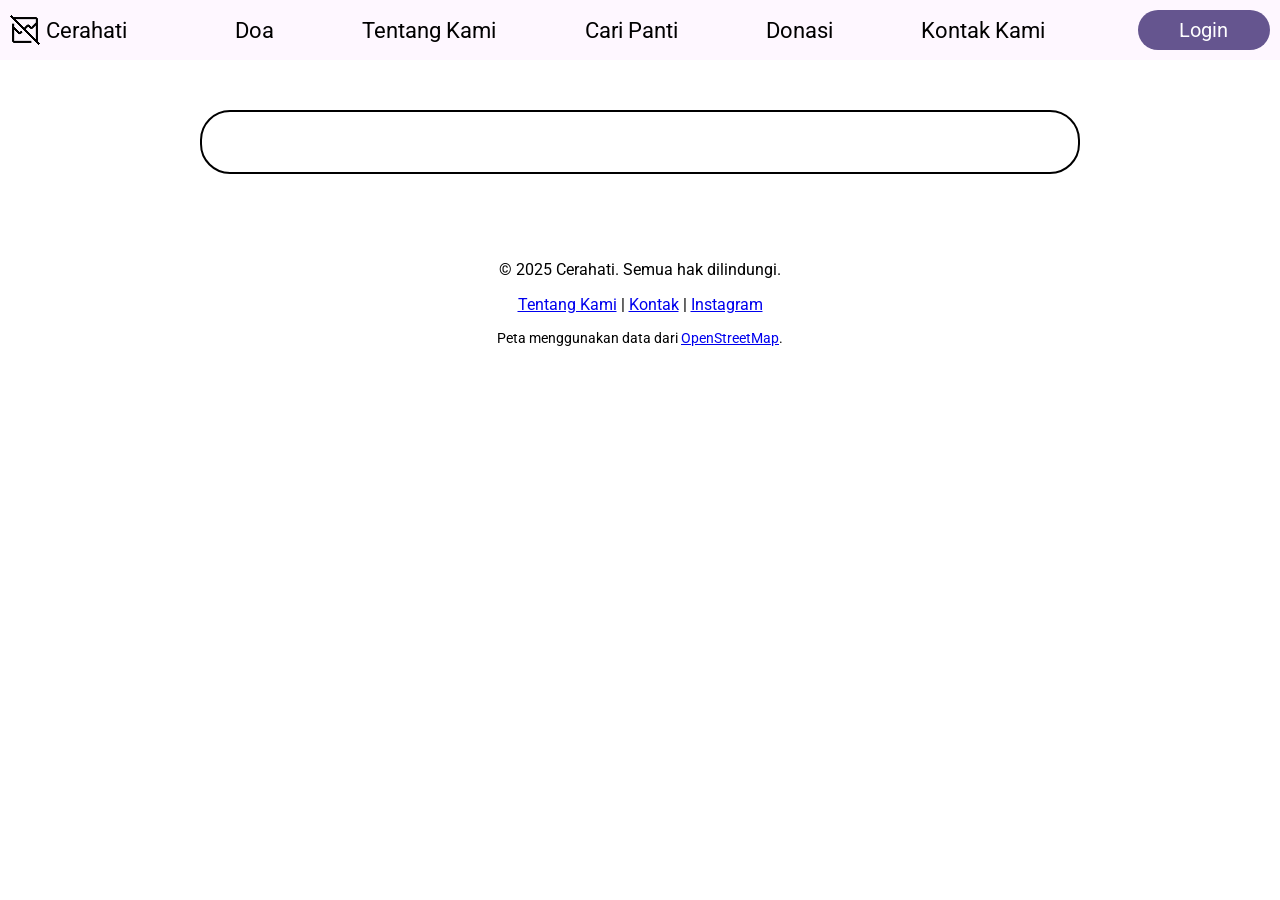
<file: frontend/doa.html>
<html>
    <head>
        <link rel="stylesheet" href="styleDoa.css">
        <link rel="stylesheet" href="https://fonts.googleapis.com/css?family=Roboto">
    </head>
    <body>
        <div class="navbar">
            <div class="logo">
                <img src="asset/logo.png">
                <span><a href="index.html">Cerahati</a></span>
            </div>
            <div class="pages">
                <a href="doa.html">Doa</a>
                <a href="#">Tentang Kami</a>
                <a href="#">Cari Panti</a>
                <a href="donasi.html">Donasi</a>
                <a href="#">Kontak Kami</a>
            </div>
            <div class="login" id="login">
            </div>
        </div>
        <div class="listDoa">
            <div class="doa">
            </div>
        </div>
        <div class="footer">
            <footer style="text-align: center; padding: 20px; ">
                <p>&copy; 2025 Cerahati. Semua hak dilindungi.</p>
                <p>
                  <a href="#">Tentang Kami</a> |
                  <a href="#">Kontak</a> |
                  <a href="#">Instagram</a>
                </p>
                <p style="font-size: 0.9em;">Peta menggunakan data dari <a href="https://openstreetmap.org">OpenStreetMap</a>.</p>
            </footer>
        </div>
        <script src="doaScript.js"></script>
    </body>
</html>
</file>
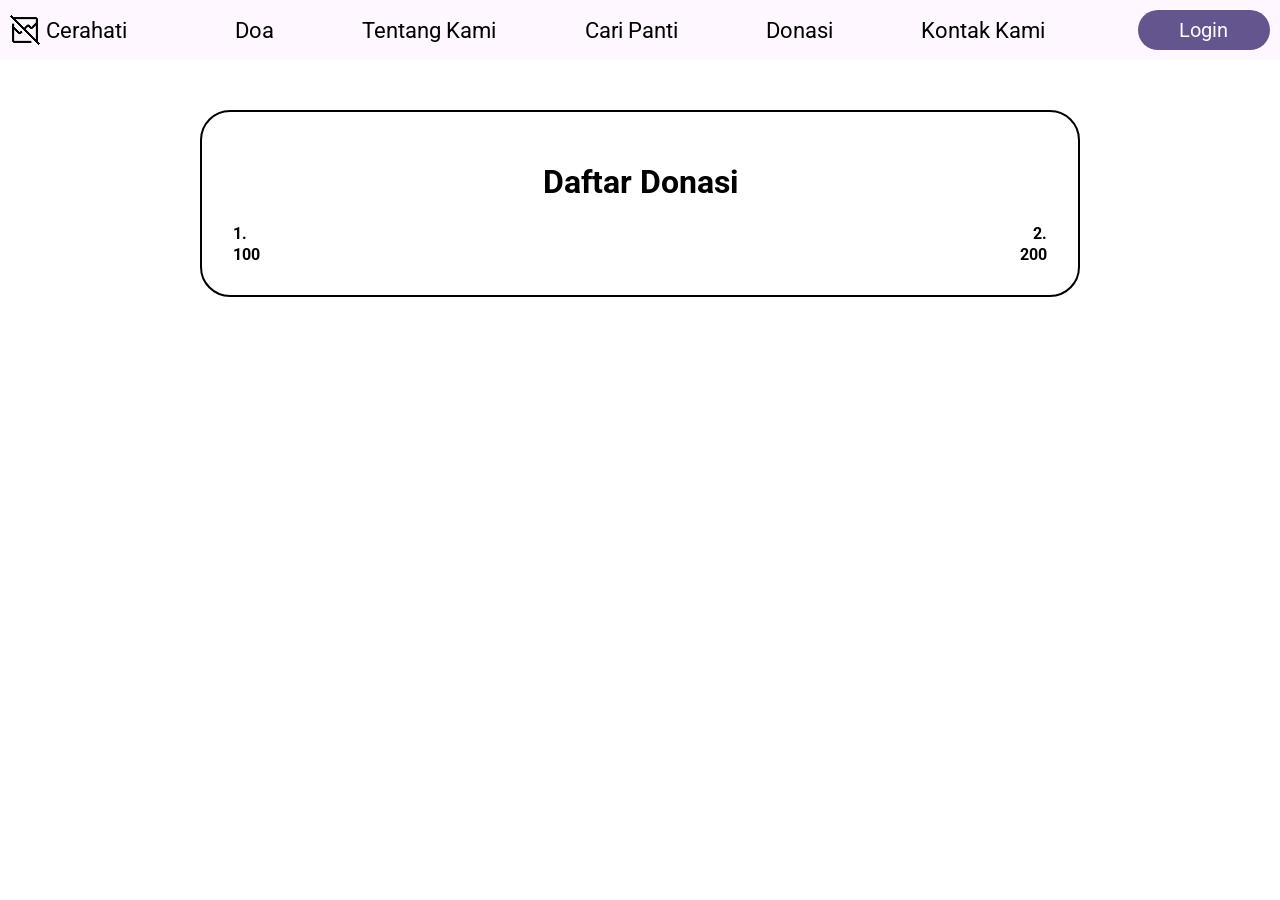
<file: frontend/donasi.html>
<html>
    <head>
        <link rel="stylesheet" href="styleDonasi.css">
        <link rel="stylesheet" href="https://fonts.googleapis.com/css?family=Roboto">
    </head>
    <body>
        <div class="navbar">
            <div class="logo">
                <img src="asset/logo.png">
                <span><a href="index.html">Cerahati</a></span>
            </div>
            <div class="pages">
                <a href="doa.html">Doa</a>
                <a href="#">Tentang Kami</a>
                <a href="#">Cari Panti</a>
                <a href="donasi.html">Donasi</a>
                <a href="#">Kontak Kami</a>
            </div>
            <div class="login" id="login">
            </div>
        </div>
        <div class="listDonasi">
            <div class="leaderboard">
                <h1>Daftar Donasi</h1>
                <table class="tableDonasi">
                    <tr>
                        <th class="donatur">1.</th>
                        <th class="total">2.</th>
                    </tr>
                    <tr>
                        <th class="donatur">100</th>
                        <th class="total">200</th>
                    </tr>
                </table>
            </div>
        </div>
        <script src="donasiScript.js"></script>
    </body>
</html>
</file>
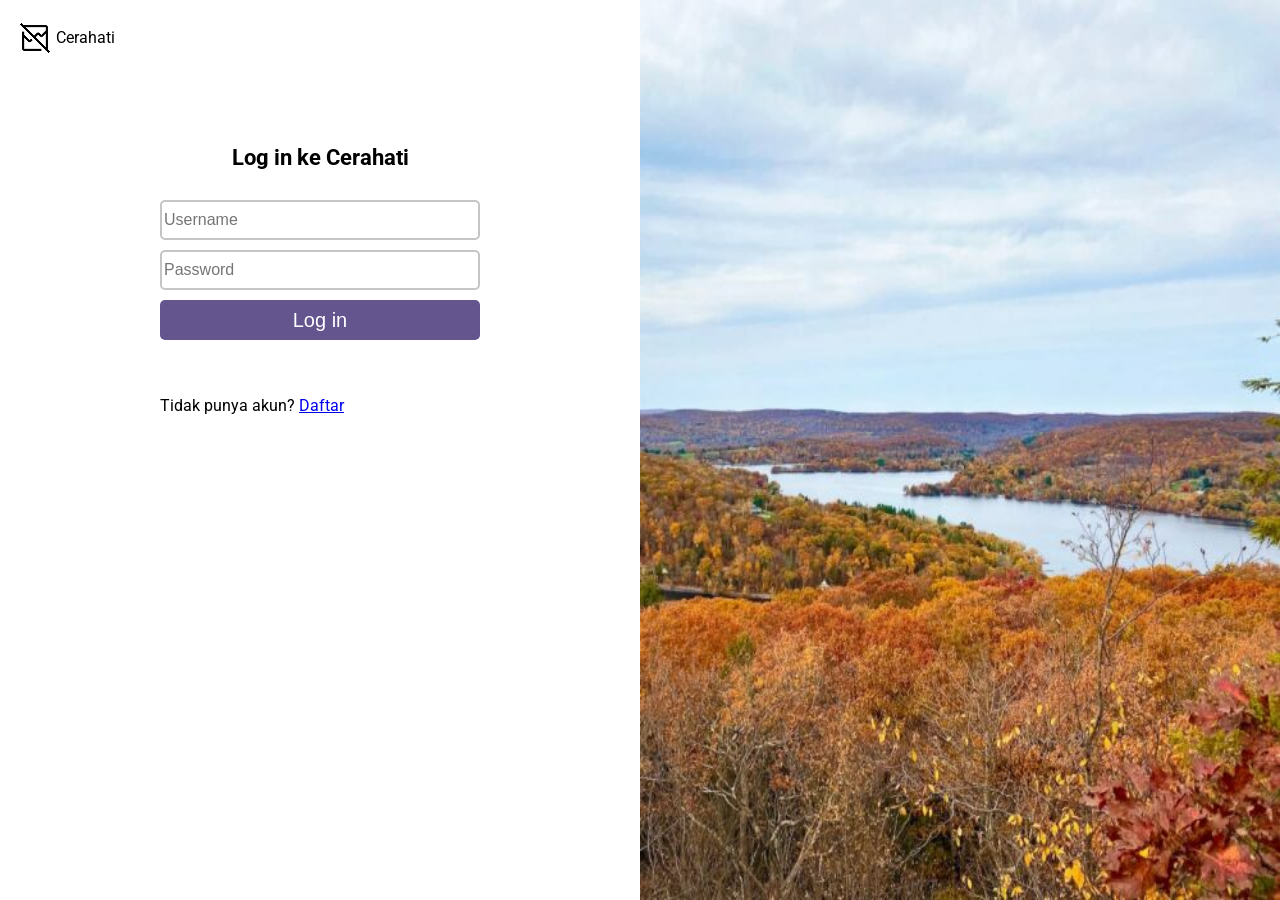
<file: frontend/login.html>
<html>
    <head>
        <link rel="stylesheet" href="stylelogin.css">
        <link rel="stylesheet" href="https://fonts.googleapis.com/css?family=Roboto">
    </head>
    <body>
        <div class="main">
            <div class="header">
                <div class="logo">
                    <img src="asset/logo.png">
                    <span>Cerahati</span>
                </div>
            </div>
            <div class="login">
                <div class="form">
                    <div class="header">
                        <span>Log in ke Cerahati</span>
                    </div>
                    <form id="inputs">
                        <input type="text" placeholder="Username" id="username" required>
                        <input type="password" placeholder="Password" id="password" required>
                        <button type="submit">Log in</button>
                    </form>
                    <div id="loginError"></div>
                    <div class="existing">
                        <span>Tidak punya akun? <a href="register.html">Daftar</a></span>
                    </div>
                </div>
            </div>
        </div>
        <div class="image">
            <img src="asset/login.jpg">
        </div>
        <script src="loginScript.js"></script>
    </body>
</html>
</file>
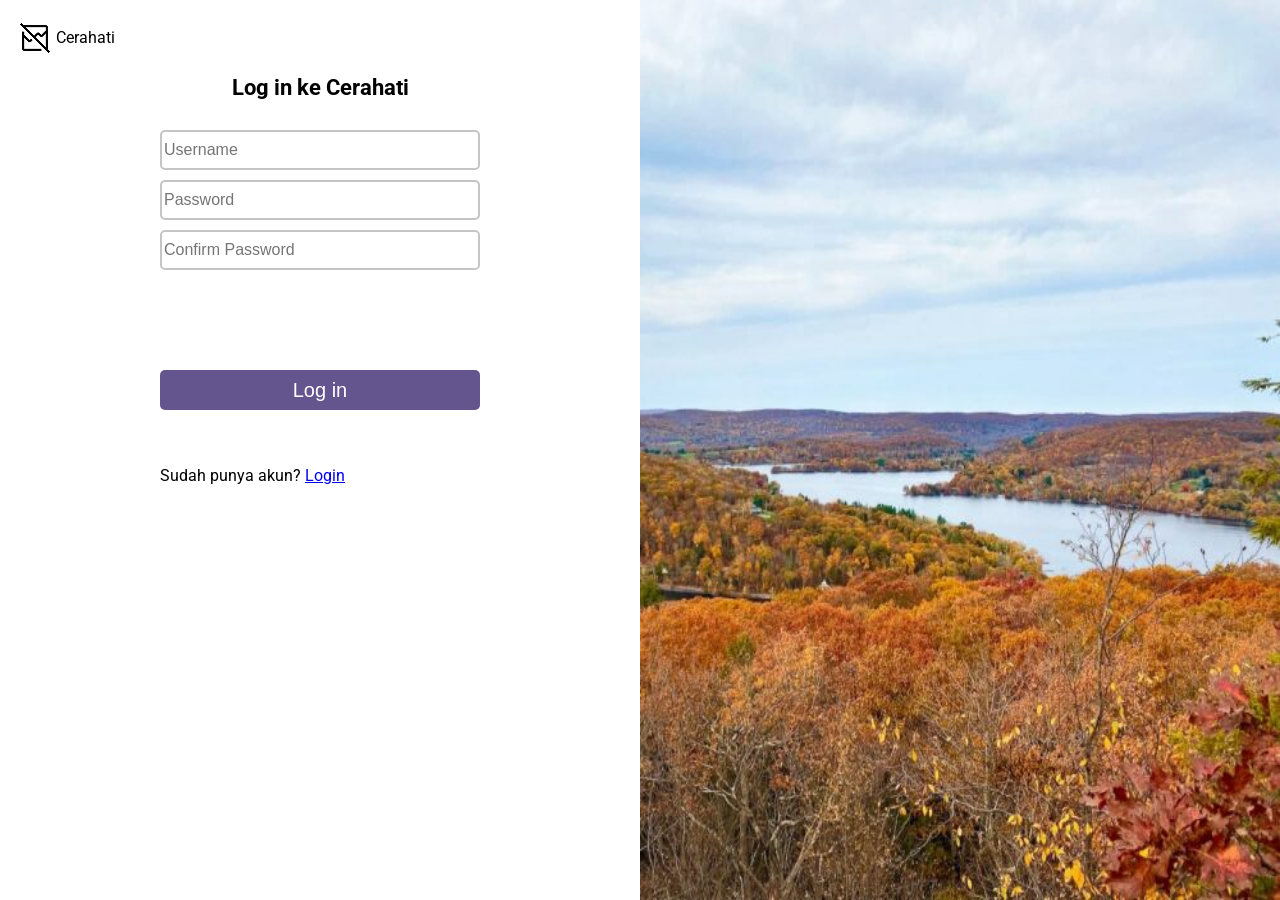
<file: frontend/register.html>
<html>
    <head>
        <link rel="stylesheet" href="stylelogin.css">
        <link rel="stylesheet" href="https://fonts.googleapis.com/css?family=Roboto">
        <script src="https://www.google.com/recaptcha/api.js" async defer></script>
    </head>
    <body>
        <div class="main">
            <div class="header">
                <div class="logo">
                    <img src="asset/logo.png">
                    <span>Cerahati</span>
                </div>
            </div>
            <div class="login">
                <div class="form">
                    <div class="header">
                        <span>Log in ke Cerahati</span>
                    </div>
                    <form id="inputs">
                        <input type="text" placeholder="Username" id="username" required>
                        <input type="password" placeholder="Password" id="password" required>
                        <input type="password" placeholder="Confirm Password" id="cpassword" required>
                        <div class="g-recaptcha" data-sitekey="YOUR-KEY"></div>
                        <button type="submit">Log in</button>
                    </form>
                    <div id="loginError"></div>
                    <div class="existing">
                        <span>Sudah punya akun? <a href="login.html">Login</a></span>
                    </div>
                </div>
            </div>
        </div>
        <div class="image">
            <img src="asset/login.jpg">
        </div>
        <script src="registerScript.js"></script>
    </body>
</html>
</file>
<file: frontend/styleDoa.css>
body{
    margin: 0;
    font-family: "Roboto";
}

.navbar{
    width: 100%;
    height: 60px;
    background-color: #fef7ff;
    padding: 10px;
    box-sizing: border-box;
    display: flex;
    font-size: 22px;
}

.navbar .logo{
    width: 15%;
    height: 100%;
    display: flex;
    align-items: center;
    justify-content: left;
    gap: 6px;
}

.navbar .logo a{
    text-decoration: none;
    color: black;
}

.navbar .pages{
    width: 70%;
    height: 100%;
    display: flex;
    align-items: center;
    justify-content: center;
    gap: 10%;
}

.navbar .pages a{
    color: #000000;
    text-decoration: none;
}

.navbar .pages a:hover{
    color: #000000;
    text-decoration: underline;
}

.navbar .login{
    height: 100%;
    width: 15%;
    display: flex;
    align-items: center;
    justify-content: right;
}

.navbar .login a{
    height: 100%;
    width: 70%;
    display: flex;
    align-items: center;
    justify-content: center;
    background-color: #65558f;
    text-decoration: none;
    border-radius: 100px;
    color: white;
    font-family: "Roboto";
    font-size: 20px;
}

.navbar .login a:hover, .navbar .login button:hover{
    background-color: #836eb8;
    cursor: pointer;
}

.navbar .login span{
    font-size: 70%;
}

.navbar .login button{
    background-color: #65558f;
    border-radius: 100px;
    color: white;
    font-family: "Roboto";
    font-size: 12px;
}

.listDoa{
    width: 100%;
    box-sizing: border-box;
    padding: 50px 200px;
    display: flex;
    align-items: center;
    justify-content: start;
    flex-direction: column;
    gap: 20px;
}

.listDoa .doa{
    width: 100%;
    box-sizing: border-box;
    padding: 30px;
    border: #000000 solid 2px;
    border-radius: 30px;
    display: flex;
    align-items: center;
    justify-content: start;
    flex-direction: column;
    gap: 20px;
}

.listDoa .doa h1{
    margin: 0px;
}

.listDoa .doa p{
    margin: 0px;
    text-align: center;
}

.listDoa .doa p.latin{
    font-style: italic;
}
</file>
<file: frontend/styleDonasi.css>
body{
    margin: 0;
    font-family: "Roboto";
}

.navbar{
    width: 100%;
    height: 60px;
    background-color: #fef7ff;
    padding: 10px;
    box-sizing: border-box;
    display: flex;
    font-size: 22px;
}

.navbar .logo{
    width: 15%;
    height: 100%;
    display: flex;
    align-items: center;
    justify-content: left;
    gap: 6px;
}

.navbar .logo a{
    text-decoration: none;
    color: black;
}

.navbar .pages{
    width: 70%;
    height: 100%;
    display: flex;
    align-items: center;
    justify-content: center;
    gap: 10%;
}

.navbar .pages a{
    color: #000000;
    text-decoration: none;
}

.navbar .pages a:hover{
    color: #000000;
    text-decoration: underline;
}

.navbar .login{
    height: 100%;
    width: 15%;
    display: flex;
    align-items: center;
    justify-content: right;
}

.navbar .login a{
    height: 100%;
    width: 70%;
    display: flex;
    align-items: center;
    justify-content: center;
    background-color: #65558f;
    text-decoration: none;
    border-radius: 100px;
    color: white;
    font-family: "Roboto";
    font-size: 20px;
}

.navbar .login a:hover, .navbar .login button:hover{
    background-color: #836eb8;
    cursor: pointer;
}

.navbar .login span{
    font-size: 70%;
}

.navbar .login button{
    background-color: #65558f;
    border-radius: 100px;
    color: white;
    font-family: "Roboto";
    font-size: 12px;
}

.listDonasi{
    width: 100%;
    box-sizing: border-box;
    padding: 50px 200px;
}

.listDonasi .leaderboard{
    width: 100%;
    box-sizing: border-box;
    padding: 30px;
    border: #000000 solid 2px;
    border-radius: 30px;
    display: flex;
    align-items: center;
    justify-content: start;
    flex-direction: column;
}

.listDonasi .leaderboard table{
    width: 100%;
    border-spacing: 0px;
}

.listDonasi .leaderboard table tr:hover{
    background-color: #f1f1f1;
}

.listDonasi .leaderboard table .donatur{
    text-align: left;
}

.listDonasi .leaderboard table .total{
    text-align: right;
}
</file>
<file: frontend/stylelogin.css>
body{
    margin: 0;
    font-family: "Roboto";
    display: flex;
}

.main{
    width: 50%;
}

.main .header{
    width: 100%;
    height: 75px;
    box-sizing: border-box;
    padding: 10px 20px;
}

.main .header .logo{
    height: 100%;
    display: flex;
    align-items: center;
    justify-content: left;
    gap: 6px;
}

.main .login{
    height: 400px;
    width: 100%;
    display: flex;
    align-items: center;
    justify-content: center;
}

.main .login .form{
    height: 100%;
    width: 50%;
    display: flex;
    justify-content: center;
    flex-direction: column;
    gap: 20px;
}

.main .login .form .header{
    height: auto;
    width: 100%;
    padding: 10px;
    box-sizing: border-box;
}

.main .login .form .header span{
    font-size: 22px;
    font-weight: bold;
    display: flex;
    justify-content: center;
}

.main .login .form #inputs{
    width: 100%;
    display: flex;
    align-items: center;
    justify-content: center;
    flex-direction: column;
    gap: 10px;
}

.main .login .form #inputs .g-recaptcha{
    width: 100%;
    height: 80px;
}

.main .login .form #inputs input{
    width: 100%;
    height: 40px;
    border-radius: 5px;
    border: rgb(197, 197, 197) solid 2px;
    font-size: 16px;
    outline: none;
}

.main .login .form #inputs input:focus{
    border: #65558f solid 2px;
}

.main .login .form #loginError{
    font-size: 14px;
    color: red;
}

.main .login .form #inputs button{
    width: 100%;
    height: 40px;
    display: flex;
    align-items: center;
    justify-content: center;
    background-color: #65558f;
    text-decoration: none;
    border-radius: 5px;
    border-style: none;
    color: white;
    font-size: 20px;
    cursor: pointer;
}

.main .login .form #inputs button:hover{
    background-color: #836eb8;
}

.image{
    width: 50%;
}

.image img{
    height: 100%;
    width: 100%;
}
</file>
